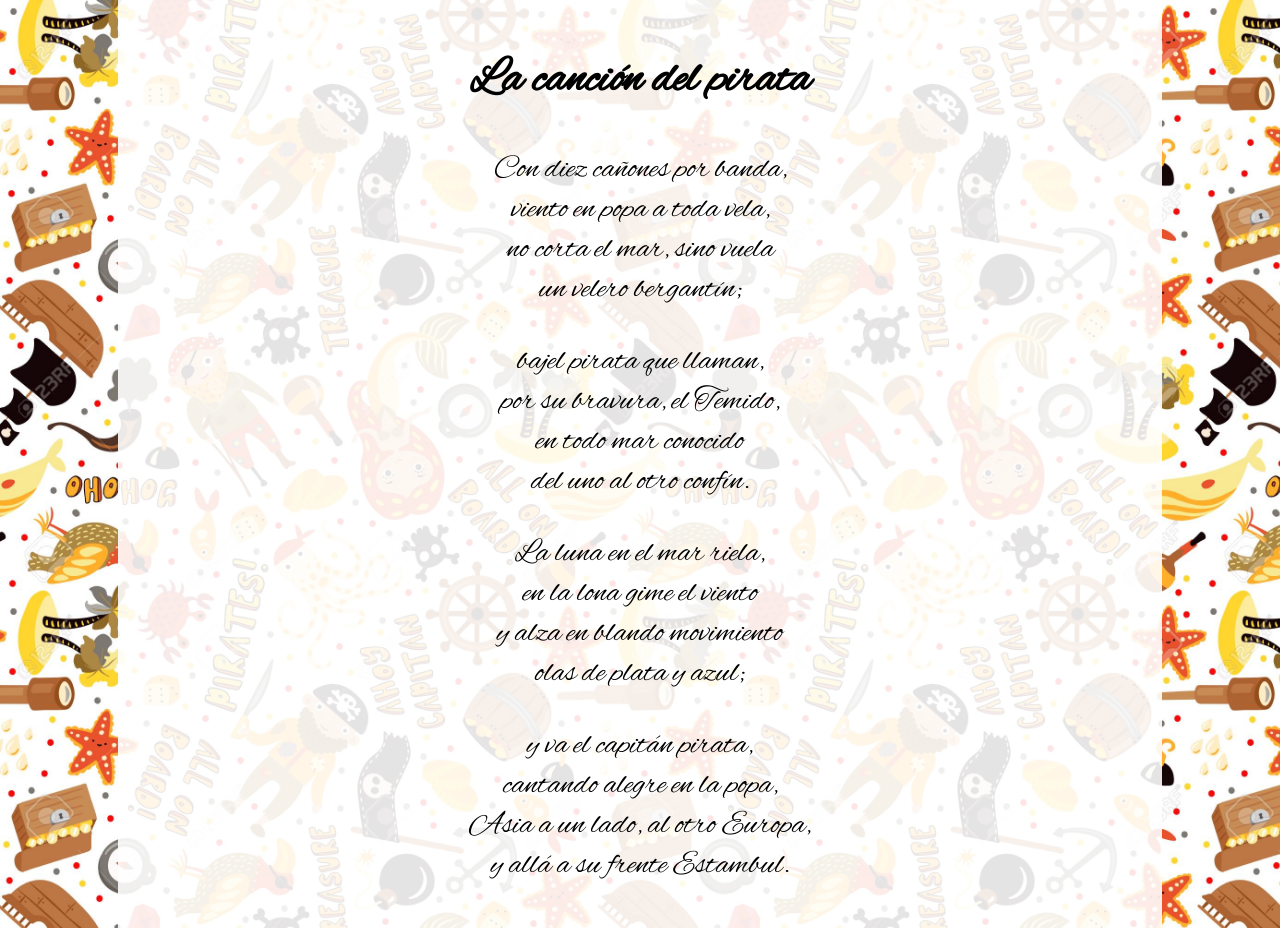
<file: index.html>
<!DOCTYPE html>
<html lang="es">
<head>
    <meta charset="UTF-8">
    <meta http-equiv="X-UA-Compatible" content="IE=edge">
    <meta name="viewport" content="width=device-width, initial-scale=1.0">
    <title>La canción del pirata - José de Espronceda</title>
    <link rel="shortcut icon" href="./images/favicon.ico" type="image/x-icon">
    <!-- este es el link con la hoja de estilos -->
    <link rel="stylesheet" href="./styles/pirata.css">
</head>
<body>
    <div id="container">
    <h2>La canción del pirata</h2>
    <p>Con diez cañones por banda,<br>
    viento en popa a toda vela,<br>
    no corta el mar, sino vuela<br>
    un velero bergantín;</p>

    <p>bajel pirata que llaman,<br>
    por su bravura, el Temido,<br>
    en todo mar conocido<br>
    del uno al otro confín.</p>

    <p>La luna en el mar riela,<br>
    en la lona gime el viento<br>
    y alza en blando movimiento<br>
    olas de plata y azul;</p>

    <p>y va el capitán pirata,<br>
    cantando alegre en la popa,<br>
    Asia a un lado, al otro Europa,<br>
    y allá a su frente Estambul.</p>
    </div>
</body>
</html>
</file>
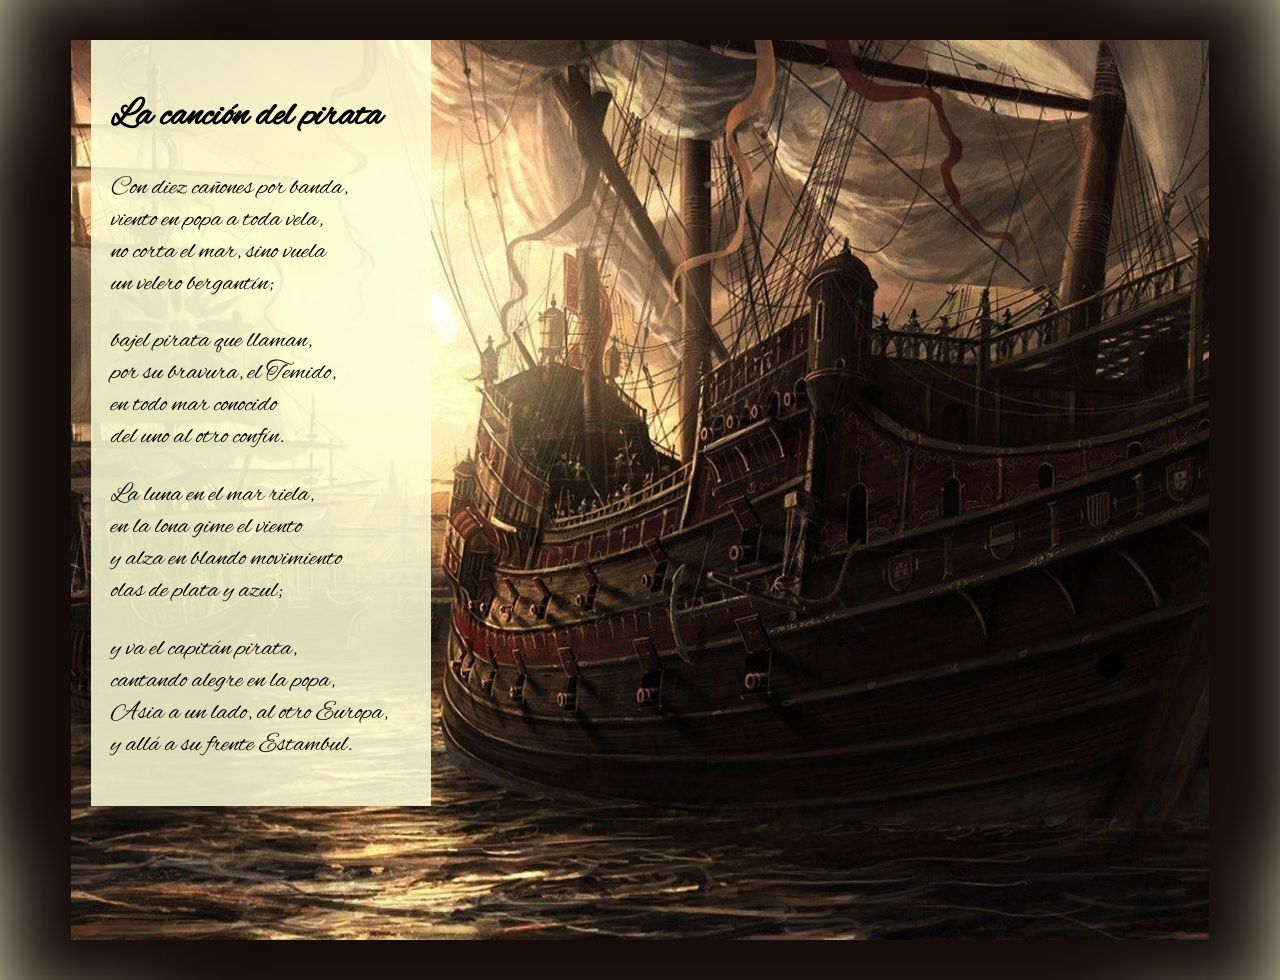
<file: index2.html>
<!DOCTYPE html>
<html lang="es">
<head>
    <meta charset="UTF-8">
    <meta http-equiv="X-UA-Compatible" content="IE=edge">
    <meta name="viewport" content="width=device-width, initial-scale=1.0">
    <title>La canción del pirata - José de Espronceda</title>
    <link rel="shortcut icon" href="./images/favicon.ico" type="image/x-icon">
    <!-- este es el link con la hoja de estilos -->
    <link rel="stylesheet" href="./styles/pirata2.css">
</head>
<body>
    <div id="container"><!-- para centrar y poner wallpaper con cover-->
        <div id="poema"><!-- para agrupar el poema y contrastarlo y posicionarlo-->
            <h2>La canción del pirata</h2>
            <p>Con diez cañones por banda,<br>
            viento en popa a toda vela,<br>
            no corta el mar, sino vuela<br>
            un velero bergantín;</p>

            <p>bajel pirata que llaman,<br>
            por su bravura, el Temido,<br>
            en todo mar conocido<br>
            del uno al otro confín.</p>

            <p>La luna en el mar riela,<br>
            en la lona gime el viento<br>
            y alza en blando movimiento<br>
            olas de plata y azul;</p>

            <p>y va el capitán pirata,<br>
            cantando alegre en la popa,<br>
            Asia a un lado, al otro Europa,<br>
            y allá a su frente Estambul.</p>
        </div>    
    </div>
</body>
</html>
</file>
<file: styles/pirata.css>
/******* HOJA DE ESTILO DE LA WEB DE LA CANCIÓN DEL PIRATA ********/

        @font-face {
                font-family: pirata;/* el nombre que yo quiera */
                src: url("../fonts/AlexBrush-Regular.ttf"); /* donde está el archivo */
        }
        body {background-image: url("../images/background.jpg");
              background-size: 600px; /* puedo redimensionar el tamaño del pattern */
             /* background-repeat:repeat-y; *//* puedo controlar la repetición */
              padding:0;
              margin:0;}

        #container {background-color:rgba(255, 255, 255, 0.89);
                    width:80%;
                    margin:auto;
                    padding:10px;
                    text-align:center;
                    font-family: pirata; /* coloco el tipo de fuente nombrado por mí */
                    font-size: 2em;}
</file>
<file: styles/pirata2.css>
/********* estilo de pirata con imagen grande de fondo  ********/

@font-face {
    font-family: pirata;/* el nombre que yo quiera */
    src: url("../fonts/AlexBrush-Regular.ttf"); /* donde está el archivo */
}

body {background-color: rgb(253, 253, 215)}

#container {background-image: url("../images/fondo.jpg");/* la imagen está en el container */
            background-size:cover; /* cover estira o encoge la imagen para que encaje    
                                      perfectamente 1 sola vez, sin repetir */
            background-position: 66%;/* decido donde está el centro de interés de mi imagen
                                        de fondo, y ahí fijo el punto para posteriores recortes
                                        por defecto, es left, pero yo he puesto el 2º tercio (66%) */
            width:90%;
            height:100vh;/* puede provocar que el texto del poema se salga del container */ 
            margin:40px auto;
            font-family: pirata;
            font-size: 1.6em;
            box-shadow:80px 80px 80px rgb(22,14,11),
                       -80px 80px 80px rgb(22,14,11),
                       80px -80px 80px rgb(22,14,11),
                       -80px -80px 80px rgb(22,14,11);
            }

#poema { background-color:rgba(253, 253, 215, 0.863);/* un color de la imagen del fondo */
         width:300px;/* en este caso MUY PARTICULAR me conviene fijar el ancho en pixeles
                        porque protege el ancho de líneas del poema y no rompe los versos.
                        Además 300px caben en el ancho de cualquier móvil  */
         padding:20px;
         margin:20px;
        }
</file>
